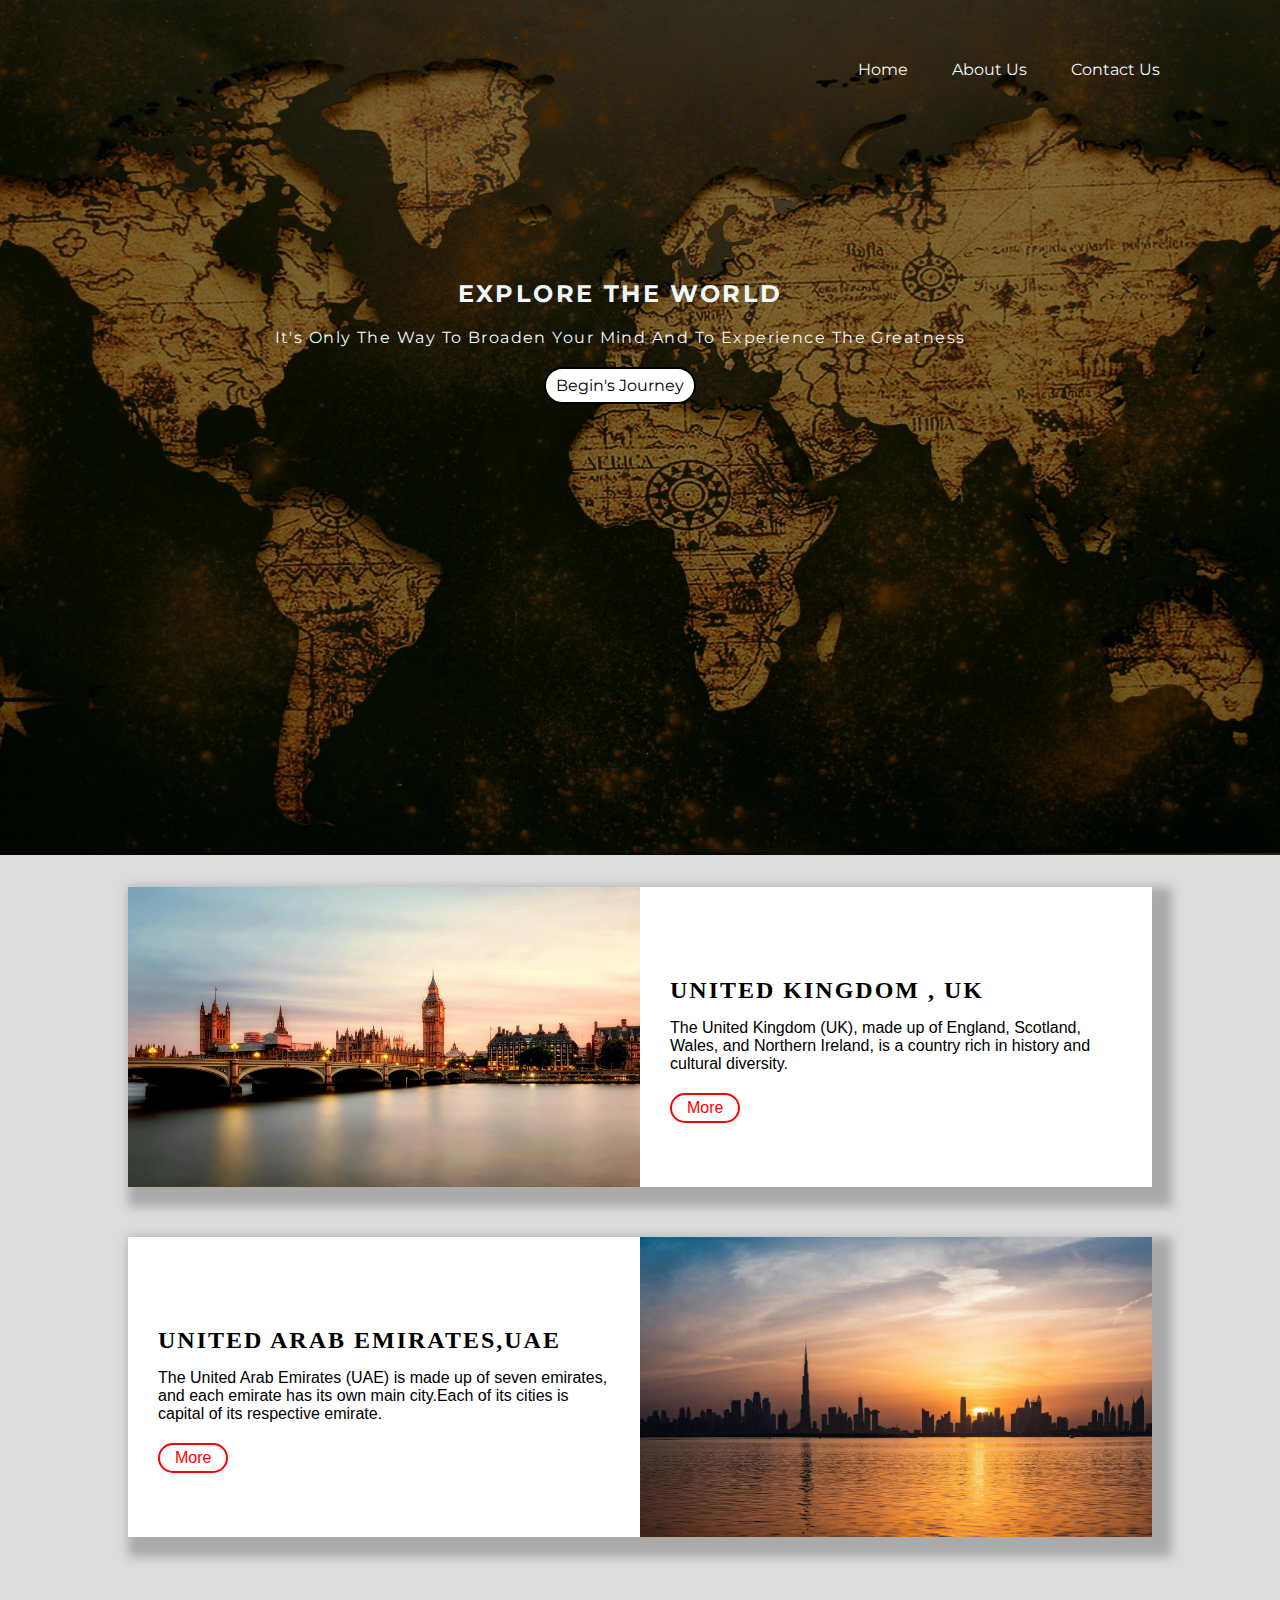
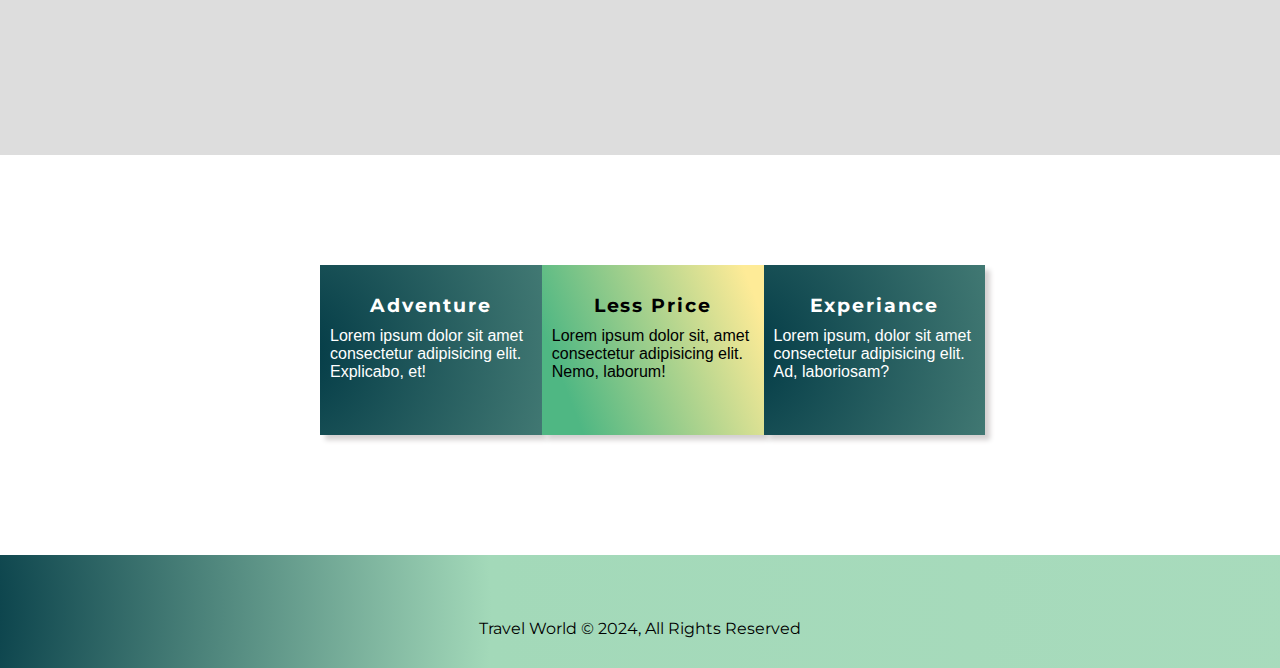
<file: index.html>
<!DOCTYPE html>
<html lang="en">
<head>
    <meta charset="UTF-8">
    <meta name="viewport" content="width=device-width, initial-scale=1.0">
    <link href="https://fonts.googleapis.com/css2?family=Montserrat:wght@300;400;500;700&display=swap" rel="stylesheet">
    <link rel="stylesheet" href="https://cdnjs.cloudflare.com/ajax/libs/font-awesome/6.6.0/css/all.min.css" integrity="sha512-Kc323vGBEqzTmouAECnVceyQqyqdsSiqLQISBL29aUW4U/M7pSPA/gEUZQqv1cwx4OnYxTxve5UMg5GT6L4JJg==" crossorigin="anonymous" referrerpolicy="no-referrer" />
    <link rel="stylesheet" href="style.css">
    <title>Travel World</title>
</head>

<style>
*{
    margin: 0%;
    padding: 0%;
    box-sizing: border-box;
}

body{
    font-family: 'Montserrat', sans-serif;
    color: aliceblue;
}

header{
height: 95vh;
background:linear-gradient(rgb(0,0,0,0.5),rgb(0,0,0,0.5)) ,url('world.jpg');
background-position: center;
background-size: cover;
background-repeat: no-repeat;
}
/* 
.navbar h1{
display: inline-block;
padding-right: 40%;
letter-spacing: 0.1em;
 border: 2px solid white;
} */

.navbar{
text-align: right;
margin-right: 40px;
padding-top: 30px;
/* border: 2px solid white; */
}

.navbar li{
display: inline;
padding-right: 20px;
/* border: 2px solid rgb(218, 22, 22);     */
}

.navbar a {
text-decoration: none;
color: aliceblue;
}

.navbar a:hover {
border-bottom: solid 1px aliceblue;
}

.para{
text-align: center;
margin-top: 200px;
/* border: 2px solid white; */
}

.para p{
margin-top: 20px;
/* border: 2px solid white; */
}

.para a{
display: inline-block;
text-decoration: none;
margin-top: 20px;
padding: 7px 10px;
color: black;
background-color: #fff;
border: solid 2px #000;
border-radius: 30px;
}

.para a:hover{background-color: #ddd;
}

.showcase{
height: 900px;
color: black;
background-color: #ddd;
padding: 2rem 0;
/* border: solid rgb(12, 190, 6) 5px; */
}

.container{
max-width: 1200px;
width: 80%;
margin: 0 auto;
/* border: 3px red solid; */
}
.row1,.row2{
height: 300px;
/* border: solid red 2px; */
box-shadow: 10px 10px 10px 10px #aaa;
}

.row1{margin-bottom: 50px;

}

.row1 .imagebox,.row2 .textbox{
float: left;
/* border: 2px solid black; */
width: 50%;
height: 100%;
}

.row1 .textbox,.row2 .imagebox{
float: right;
/* border: 2px solid black; */
width: 50%;
height: 100%;
}

.row1 .imagebox img,.row2 .imagebox img{
height: 100%;
width: 100%;
}

.row1 .textbox, .row2 .textbox{
padding:90px 30px;
font-family: 'Segoe UI', Tahoma, Geneva, Verdana, sans-serif;
background-color: white;
}

.heading{
font-family: italic;
letter-spacing: 2px;
padding-bottom: 15px;
}

.button1 {
color: red;
text-decoration: none;
display: inline-block;
border: 2px red solid;
border-radius: 20px;
padding: 4px 15px;
margin-top: 20px;
}

.button1:hover{
background-color:#ddd
}

 .features{
    height: 400px;
    padding-top: 110px;
    padding-left: 25%;
    /* border: #000 2px solid; */
}

.boxes{
    max-width: 1200px;
    width: 70%;
    /* border: 3px rgb(19, 11, 2) solid; */
}
.clearfix{
    clear: both;
}

.box{
    padding: 10px;
    height: 170px;
    width: 33%;
    float: left;
    box-shadow: 5px 5px 5px 0px #d4d1d1;
}

.box1,.box3{
    color: #fff;
    background-image: radial-gradient( circle 1292px at -13.6% 51.7%,  rgba(0,56,68,1) 0%, rgba(163,217,185,1) 51.5%, rgba(255,252,247,1) 88.6% );
}

.box2{
    color: #000;
    background-image: linear-gradient( 68.6deg,  rgba(79,183,131,1) 14.4%, rgba(254,235,151,1) 92.7% );;
}

i{
    padding-left: 80px;
}

.box1 i,.box3 i{
    color: rgba(208, 192, 192, 0.902);
}

.h3{
    font-family: bold,;
    letter-spacing: 0.1em;
    text-align: center;
    margin-bottom: 10px;
}

.paraf{
    font-family: 'Segoe UI', Tahoma, Geneva, Verdana, sans-serif;
    /* line-height: 1.em; */
}

.sociallinks i{
    display: inline-block;
    padding-left: 1px;
    margin-right: 15px;
    margin-bottom: 20px;
}

.footersection{
    text-align: center;
    padding-top: 40px;
    background-image: radial-gradient( circle 1292px at -13.6% 51.7%,  rgba(0,56,68,1) 10%, rgba(163,217,185,1) 51.5%, rgba(255,252,247,1) 1200% );
    padding-bottom:30px;
}

</style>
   
<!-- ##################### STARTING HTML CODE  ####################################### -->

<body>
<header>
    <nav class="navbar">
        <div>
                <ul>
                    <!-- <li> <h1><i>Travel World</i></h1></li> -->
                    <li><a href="index.html">Home</a></li>
                    <li><a href="about.html">About Us</a></li>
                    <li><a href="contact.html">Contact Us</a></li>
                </ul>
        </div>
    </nav>

 <div class="para">
        <p><h2 style="letter-spacing: 0.1em; text-transform: uppercase;">Explore The World</h1></p> 
        <p style="letter-spacing: 0.09em;">It's Only The Way To Broaden Your Mind And To Experience The Greatness</p>
        <a href="#explore">Begin's Journey</a>
</div>    
</header>


<section class="showcase" id="explore">
    <div class="container">

        <!-- HERE WE CUSTOMIZE OUR ROW 1 -->
        <div class="row1">
            <div class="imagebox"><img src="uk.jpg.jpg" alt="United Kingdom"></div>
            <div class="textbox">
                <h2 class="heading">UNITED KINGDOM , UK</h2>
                <p>
                    The United Kingdom (UK), made up of England, Scotland, Wales, and Northern Ireland, is a country rich in history and cultural diversity.
                </p>
                <a href="#more" class="button1">More</a>
            </div>
        </div>

    <!-- here we customize our row 2 -->
        <div class="row2">
           
            <div class="textbox">
                <h2 class="heading">UNITED ARAB EMIRATES,UAE</h2>
                <p>
                    The United Arab Emirates (UAE) is made up of seven emirates, and each emirate has its own main city.Each of its cities is capital of its respective emirate.
                </p>
                <a href="#more" class="button1">More</a>
            </div>

            <div class="imagebox"><img src="uae.jpg" alt="UAE"></div>
        </div>
    </div>
</section>


<!--  SECTION CLASS FEATURES -->
<section style="color: #000;" class="features">
    <div class="boxes">
        <div class="box box1">
            <i class="fa-solid fa-route fa-1x"></i>
        <h3 class="h3">Adventure</h3>
        <p class="paraf">Lorem ipsum dolor sit amet consectetur adipisicing elit. Explicabo, et!</p>
             
        </div>

        <div class="box box2">
            <i class="fa-solid fa-dollar-sign fa-1x"></i>
          <h3 class="h3">Less Price</h3>
          <p class="paraf">Lorem ipsum dolor sit, amet consectetur adipisicing elit. Nemo, laborum!</p>
        </div>

        <div class="box box3">
            <i class="fa-solid fa-user-check fa-1x"></i>
           <h3 class="h3">Experiance</h3>
           <p class="paraf">Lorem ipsum, dolor sit amet consectetur adipisicing elit. Ad, laboriosam?</p>
        </div>
        <div class="clearfix"></div>
    </div>
</section>

<!-- STARTING THE FOOTER SECTION -->
<footer class="footersection">
    <div class="sociallinks">
        <i class="fa-brands fa-facebook fa-2x"  style="color: blue;" ></i>
        <i class="fa-brands fa-instagram fa-2x" style="color: #e9430c;"></i>
        <i class="fa-brands fa-github fa-2x" style="color: #2c1c5f;"></i>
    </div>
    <p style="color: #000;">Travel World &copy; 2024, All Rights Reserved</p>
</footer>

    
</body>
</html>
</file>
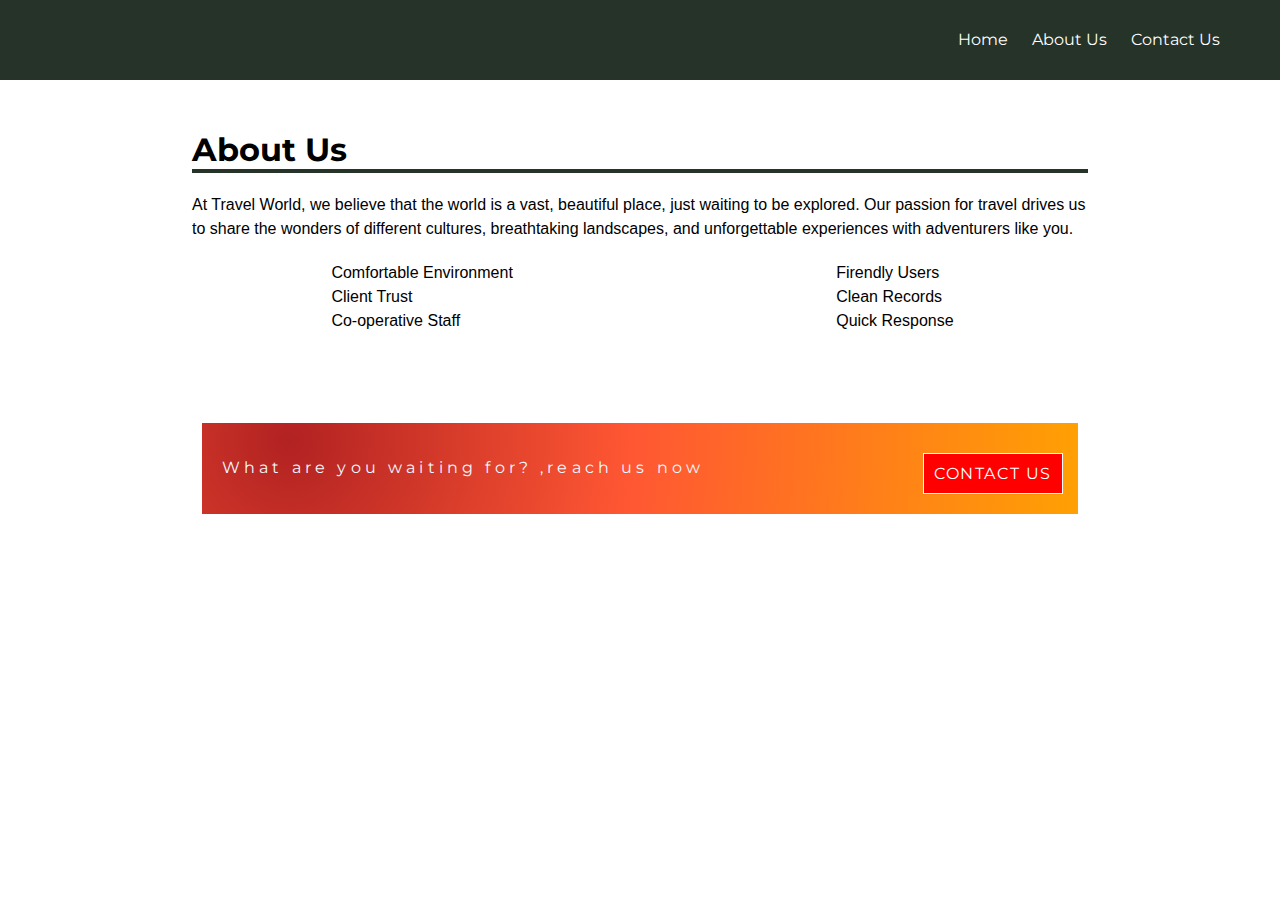
<file: about.html>
<!DOCTYPE html>
 <html lang="en">
 <head>
     <meta charset="UTF-8">
     <meta name="viewport" content="width=device-width, initial-scale=1.0">
     <link href="https://fonts.googleapis.com/css2?family=Montserrat:wght@300;400;500;700&display=swap" rel="stylesheet">
     <link rel="stylesheet" href="https://cdnjs.cloudflare.com/ajax/libs/font-awesome/6.6.0/css/all.min.css" integrity="sha512-Kc323vGBEqzTmouAECnVceyQqyqdsSiqLQISBL29aUW4U/M7pSPA/gEUZQqv1cwx4OnYxTxve5UMg5GT6L4JJg==" crossorigin="anonymous" referrerpolicy="no-referrer"/>
     <link rel="stylesheet" href="style.css">
     <title>Travel World</title>
 </head>

 <style>

.aboutus{
    /* border: red solid 2px; */
    margin-top: 80px;
    width: 70%;
    margin: 50px auto;
}

.aboutus h1{
    border-bottom: #263328 solid 4px;
    margin-bottom: 20px; 
}

.aboutus p{
    font-family: 'Segoe UI', Tahoma, Geneva, Verdana, sans-serif;
    line-height: 1.5em;
}

.points{
    /* border: #263328 solid 3px; */
    width: 70%;
    margin: 20px auto;
}

.point1{
    float: left;
}

.point2{
    float: right;
}

.clearfix{clear: both;}

.points i{
    color:red;
    margin-right: 5px;
}

.contact{
    color: aliceblue;
    background-image: radial-gradient( circle 817.6px at 10% 20%,  rgba(178,34,34,1) 0%, rgba(255,87,51,1) 41.9%, rgba(255,165,0,1) 100.2% );
    margin: 90px 10px 5px 10px;
    /* border: solid 2px green; */
    padding: 30px 15px 20px 15px; 
}

.contactp{
    float: left;
    padding: 5px;
    letter-spacing: 0.26em;
}
.contactus{
    float: right;
    padding: 10px;
    border: white 1px solid;
    background-color: red;
    letter-spacing: 0.1em;
}
.contactus a{
    color: white;
    text-decoration: none;
}

a:hover {
    border-bottom: white solid 1px;
}

 </style>


<body>
    <header>
        <nav class="navbar">
            <a href="./index.html">Home</a>
            <a href="./about.html">About Us</a>
            <a href="./contact.html">Contact Us</a>  
        </nav>
    </header>

    <div class="aboutus">
        <h1 >About Us</h1>
        <p>
            At Travel World, we believe that the world is a vast, beautiful place, just waiting to be explored. Our passion for travel drives us to share the wonders of different cultures, breathtaking landscapes, and unforgettable experiences with adventurers like you.
        </p>

        <div class="points">
            <div class="point1">
                
                <p><i class="fa-solid fa-check fa-1x"></i>Comfortable Environment</p>
                <p><i class="fa-solid fa-check fa-1x"></i>Client Trust</p>
                <p><i class="fa-solid fa-check fa-1x"></i>Co-operative Staff</p>
            </div>

            <div class="point2">
                <p><i class="fa-solid fa-check fa-1x"></i>Firendly Users</p>
                <p><i class="fa-solid fa-check fa-1x"></i>Clean Records</p>
                <p><i class="fa-solid fa-check fa-1x"></i>Quick Response</p>
            </div>
            <div class="clearfix"></div>
        </div>

        <div class="contact"> 
            <div class="contactp">What are you waiting for? ,reach us now </div>
            <div class="contactus"><a href="contact.html">CONTACT US</a></div>
            <div class="clearfix"></div>
        </div>
       

    </div>
</body>
</html>
</file>
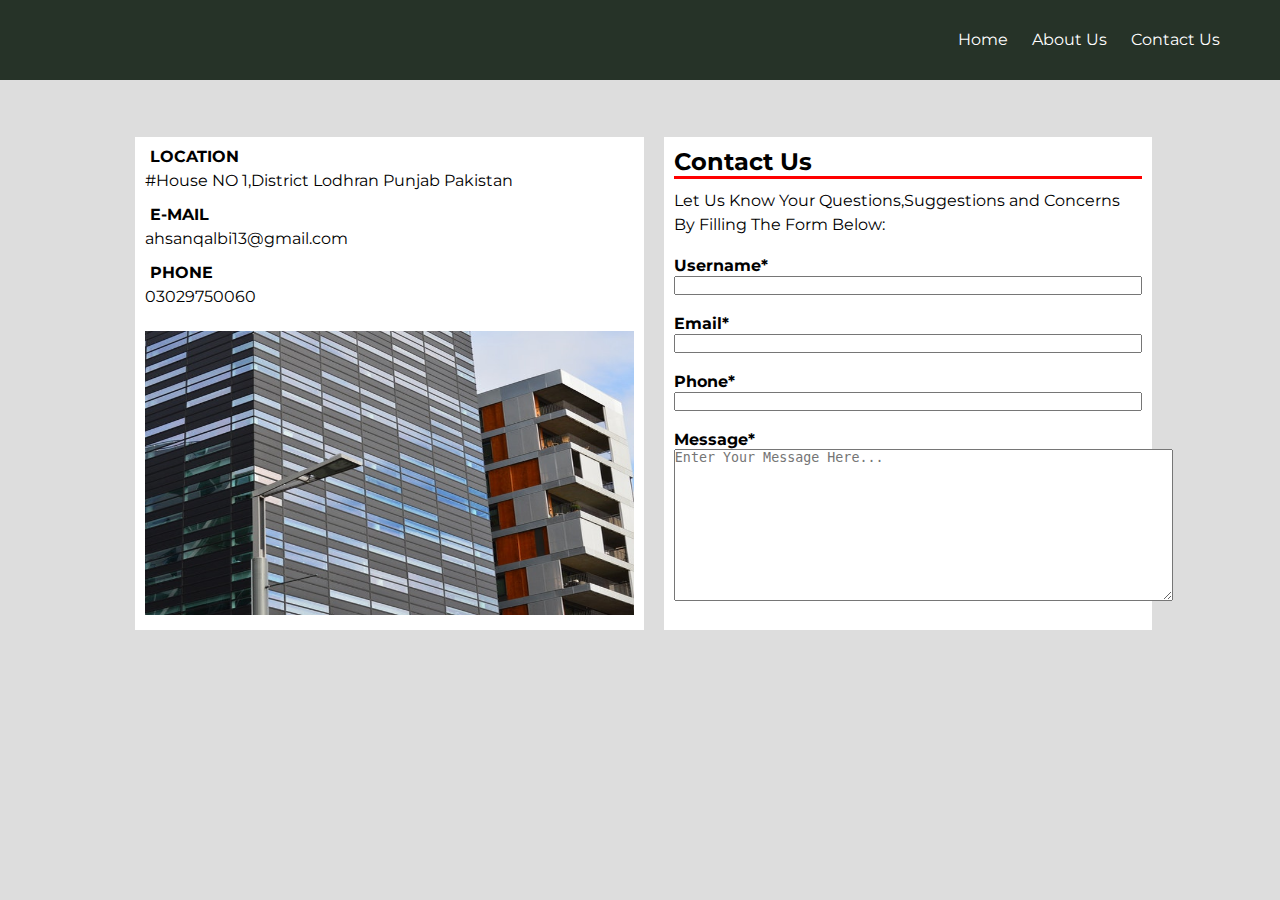
<file: contact.html>
<!DOCTYPE html>
<html lang="en">
<head>
    <meta charset="UTF-8">
    <meta name="viewport" content="width=device-width, initial-scale=1.0">
    <link href="https://fonts.googleapis.com/css2?family=Montserrat:wght@300;400;500;700&display=swap" rel="stylesheet">
    <link rel="stylesheet" href="https://cdnjs.cloudflare.com/ajax/libs/font-awesome/6.6.0/css/all.min.css" integrity="sha512-Kc323vGBEqzTmouAECnVceyQqyqdsSiqLQISBL29aUW4U/M7pSPA/gEUZQqv1cwx4OnYxTxve5UMg5GT6L4JJg==" crossorigin="anonymous" referrerpolicy="no-referrer" />
    <link rel="stylesheet" href="style.css">
    <title>Travel World</title>
</head>

<style>

    body{
       background-color: #ddd;
    }
   
   .contactpage{
    height: 500px;
    padding-left: 7px;
    padding-top: 7px;
    width: 80%;
    margin: 50px auto;
    /* border: 2px solid red; */
   }

   .location{
    height: 100%;
    padding: 10px;
    background-color:white;
    /* margin-right: 5px; */
    float: left;
    /* height: 100%; */
    width: 50%;
    /* border: black solid 2px; */
   }

   .location a{
    color: black;
    display: inline-block;
    margin-bottom: 15px;
    text-decoration: none;
   }

   .location p{
    margin-bottom: 5px;
   }

   .location img{
    margin-top: 10px;
    width: 100%;
    height: 60%;
   }
.location i{
    margin-right: 5px;
}
   .form{
    padding: 10px;
    background-color: white;
    float: inline-end;
    width: 48%;
    height: 100%;
   }

   .clearfix{clear: both;}


   .form input{
    width: 100%;
   }

</style>


<!-- ################################## starting html code ############################# -->
<body>
    <header>
        <nav class="navbar">
            <a href="./index.html">Home</a>
            <a href="./about.html">About Us</a>
            <a href="./contact.html">Contact Us</a>  
        </nav>
    </header>


<section class="contactpage">

        <div class="location">
            <p><i class="fa-solid fa-location-dot" style="color: #e60f0f;"></i><b>LOCATION</b></p>
            <a href="www.maps.com">#House NO 1,District Lodhran Punjab Pakistan</a>
            <p><i class="fa-solid fa-envelope" style="color: #f62a2a;"></i></i><b>E-MAIL</b></p>
            <a href="mailto:ahsanqalbi13@gmail.com">ahsanqalbi13@gmail.com</a>
            <p><i class="fa-solid fa-phone" style="color: #da200b;"></i><b>PHONE</b></p>
            <a href="03029750060">03029750060</a>
            <img src="company-img.jpg" alt="company image">
        </div>


        <div class="form">
            <h2  style="border-bottom: red solid 3px;">Contact Us</h2>
            <p style="margin-top: 10px; line-height: 1.5em;">Let Us Know Your Questions,Suggestions and Concerns By Filling The Form Below:</p>
            <form>
                <br><label for="text"><b>Username*</b></label><br>
                <input type="text"  id="text"><br><br>

                <label for="email"><b>Email*</b></label><br>
                <input type="email"  id="email"><br><br>

                <label for="phone"><b>Phone*</b></label><br>
                <input type="text"  id="phone"><br><br>

                <label for="textarea"><b>Message*</b></label><br>
                <textarea  id="textarea" rows="10" cols="60" placeholder="Enter Your Message Here..."></textarea>
            </form> 
        </div>
        <div class="clearfix"></div>
</section>
</body>
</html>
</file>
<file: style.css>
*{
    margin: 0%;
    padding: 0%;
    box-sizing: border-box;
    }

body{
    font-family: 'Montserrat', sans-serif;
}

header{
    height: 80px;
    background-color: #263328;
    text-align: right;
    padding-right: 40px;
    padding-top: 30px;
    }

.navbar a{
    text-decoration: none;
    color: white;
    margin-right: 20px;
}

.navbar a:hover {
border-bottom: solid 1px aliceblue;
}
</file>
